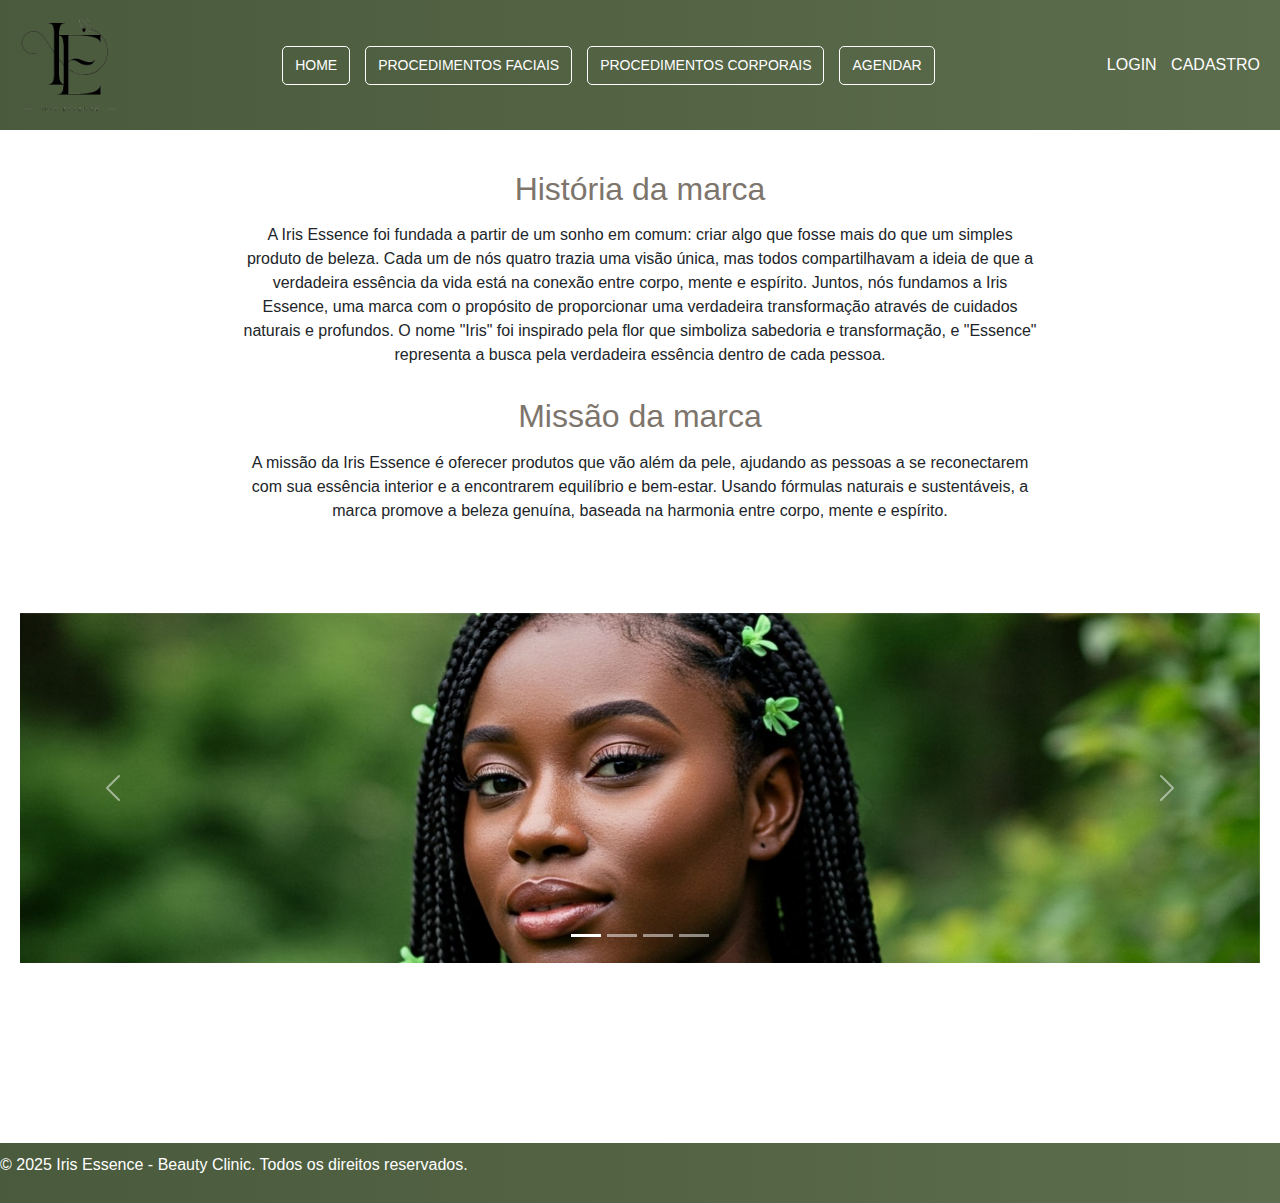
<file: html/index.html>
<!DOCTYPE html>
<html lang="pt-br">
<head>
    <meta charset="UTF-8">
    <meta name="viewport" content="width=device-width, initial-scale=1.0">
    <title>Iris Essence - Beauty Clinic</title>
    <link rel="stylesheet" href="https://cdn.jsdelivr.net/npm/bootstrap@5.3.0/dist/css/bootstrap.min.css">
    <style>
        html, body {
            height: 100%;
            margin: 0;
            font-family: Arial, sans-serif;
            background-color: white;
        }

        body {
            display: flex;
            flex-direction: column;
        }

        header, footer {
            background: linear-gradient(90deg, #4a5a3c, #5c6d4d);
            color: white;
            display: flex;
            align-items: center;
            justify-content: space-between;
            padding: 15px 20px;
            animation: gradientAnimation 6s infinite alternate ease-in-out;
        }

        @keyframes gradientAnimation {
            0% { background: linear-gradient(90deg, #4a5a3c, #5c6d4d); }
            100% { background: linear-gradient(90deg, #5c6d4d, #4a5a3c); }
        }

        .logo img {
            width: 100px;
            height: auto;
            display: block;
        }

        nav ul {
            list-style: none;
            display: flex;
            gap: 15px;
            padding: 0;
            margin: 0;
        }

        nav ul li {
            position: relative;
        }

        nav ul li a {
            color: white;
            text-decoration: none;
            padding: 8px 12px;
            border: 1px solid white;
            border-radius: 5px;
            background: transparent;
            display: inline-block;
            font-size: 14px;
            transition: all 0.3s ease;
        }

        nav ul li a:hover {
            background-color: rgba(255, 255, 255, 0.15);
            transform: scale(1.03);
        }

        .submenu {
            position: absolute;
            top: 35px;
            left: 0;
            background-color: rgba(92, 109, 77, 0.8); /* tom verde translúcido */
            border-radius: 10px;
            width: 200px;
            padding: 10px 0;
            opacity: 0;
            transform: translateY(8px);
            transition: all 0.3s ease;
            pointer-events: none;
            z-index: 10;
        }

        nav ul li:hover .submenu,
        .submenu:hover {
            display: block;
            opacity: 1;
            transform: translateY(0);
            pointer-events: auto;
        }

        .submenu a {
            display: block;
            padding: 10px;
            color: white;
            text-decoration: none;
            text-align: center;
            transition: all 0.3s ease;
            border-radius: 10px;
        }

        .submenu a:hover {
            background-color: rgba(255, 255, 255, 0.2);
            transform: scale(1.03);
        }

        .auth-links a {
            color: white;
            text-decoration: none;
            margin-left: 10px;
        }

        main {
            flex: 1;
            padding-bottom: 100px; /* espaço pro footer */
        }

        .about {
            text-align: center;
            padding: 40px 20px;
        }

        .about h2 {
            color: #7d756c;
            margin-bottom: 15px;
        }

        .about p {
            max-width: 800px;
            margin: 0 auto 30px auto;
        }

        .carousel-container {
            padding: 20px;
            margin-bottom: 60px; /* distância do footer */
        }

        .carousel {
            width: 100%;
            max-height: 350px;
            overflow: hidden;
        }

        .carousel img {
            width: 100%;
            height: auto;
            object-fit: cover;
        }

        footer {
            width: 100%;
            text-align: center;
            padding: 10px 0;
            background: linear-gradient(90deg, #4a5a3c, #5c6d4d);
            color: white;
        }
    </style>
</head>
<body>
    <header>
        <div class="logo">
            <img src="../imgs/logo.png" alt="Iris Essence Logo">
        </div>
        <nav>
            <ul>
                <li><a href="../html/index.html">HOME</a></li>
                <li>
                    <a href="#">PROCEDIMENTOS FACIAIS</a>
                    <div class="submenu">
                        <a href="#">Limpeza de Pele</a>
                        <a href="#">Peeling Químico</a>
                        <a href="#">Microagulhamento</a>
                        <a href="#">Rejuvenescimento</a>
                        <a href="#">Tratamento para Acne</a>
                    </div>
                </li>
                <li>
                    <a href="#">PROCEDIMENTOS CORPORAIS</a>
                    <div class="submenu">
                        <a href="../html/procedimentos.html">Massagem Modeladora</a>
                        <a href="#">Drenagem Linfática</a>
                        <a href="#">Radiofrequência</a>
                        <a href="#">Criolipólise</a>
                        <a href="#">Depilação a Laser</a>
                    </div>
                </li>
                <li><a href="../html/agendamento.html">AGENDAR</a></li>
            </ul>
        </nav>
        <div class="auth-links">
            <a href="#">LOGIN</a>
            <a href="../html/cadastro.html">CADASTRO</a>
        </div>
    </header>

    <main>
        <section class="about">
            <div class="history">
                <h2>História da marca</h2>
                <p>A Iris Essence foi fundada a partir de um sonho em comum: criar algo que fosse mais do que um simples produto de beleza. Cada um de nós quatro trazia uma visão única, mas todos compartilhavam a ideia de que a verdadeira essência da vida está na conexão entre corpo, mente e espírito. Juntos, nós fundamos a Iris Essence, uma marca com o propósito de proporcionar uma verdadeira transformação através de cuidados naturais e profundos. O nome "Iris" foi inspirado pela flor que simboliza sabedoria e transformação, e "Essence" representa a busca pela verdadeira essência dentro de cada pessoa.</p>
            </div>
            <div class="mission">
                <h2>Missão da marca</h2>
                <p>A missão da Iris Essence é oferecer produtos que vão além da pele, ajudando as pessoas a se reconectarem com sua essência interior e a encontrarem equilíbrio e bem-estar. Usando fórmulas naturais e sustentáveis, a marca promove a beleza genuína, baseada na harmonia entre corpo, mente e espírito.</p>
            </div>
        </section>

        <section class="carousel-container">
            <div id="carouselExampleIndicators" class="carousel slide" data-bs-ride="carousel">
                <div class="carousel-indicators">
                    <button type="button" data-bs-target="#carouselExampleIndicators" data-bs-slide-to="0" class="active" aria-current="true" aria-label="Slide 1"></button>
                    <button type="button" data-bs-target="#carouselExampleIndicators" data-bs-slide-to="1" aria-label="Slide 2"></button>
                    <button type="button" data-bs-target="#carouselExampleIndicators" data-bs-slide-to="2" aria-label="Slide 3"></button>
                    <button type="button" data-bs-target="#carouselExampleIndicators" data-bs-slide-to="3" aria-label="Slide 4"></button>
                </div>
                <div class="carousel-inner">
                    <div class="carousel-item active">
                        <img src="../imgs/img1.jpg" class="d-block w-100" alt="Imagem 1">
                    </div>
                    <div class="carousel-item">
                        <img src="../imgs/img2.jpg" class="d-block w-100" alt="Imagem 2">
                    </div>
                    <div class="carousel-item">
                        <img src="../imgs/img3.jpg" class="d-block w-100" alt="Imagem 3">
                    </div>
                    <div class="carousel-item">
                        <img src="../imgs/img4.jpg" class="d-block w-100" alt="Imagem 4">
                    </div>
                </div>
                <button class="carousel-control-prev" type="button" data-bs-target="#carouselExampleIndicators" data-bs-slide="prev">
                    <span class="carousel-control-prev-icon" aria-hidden="true"></span>
                    <span class="visually-hidden">Anterior</span>
                </button>
                <button class="carousel-control-next" type="button" data-bs-target="#carouselExampleIndicators" data-bs-slide="next">
                    <span class="carousel-control-next-icon" aria-hidden="true"></span>
                    <span class="visually-hidden">Próximo</span>
                </button>
            </div>
        </section>
    </main>

    <footer>
        <p>&copy; 2025 Iris Essence - Beauty Clinic. Todos os direitos reservados.</p>
    </footer>

    <script src="https://cdn.jsdelivr.net/npm/bootstrap@5.3.0/dist/js/bootstrap.bundle.min.js"></script>
</body>
</html>
</file>
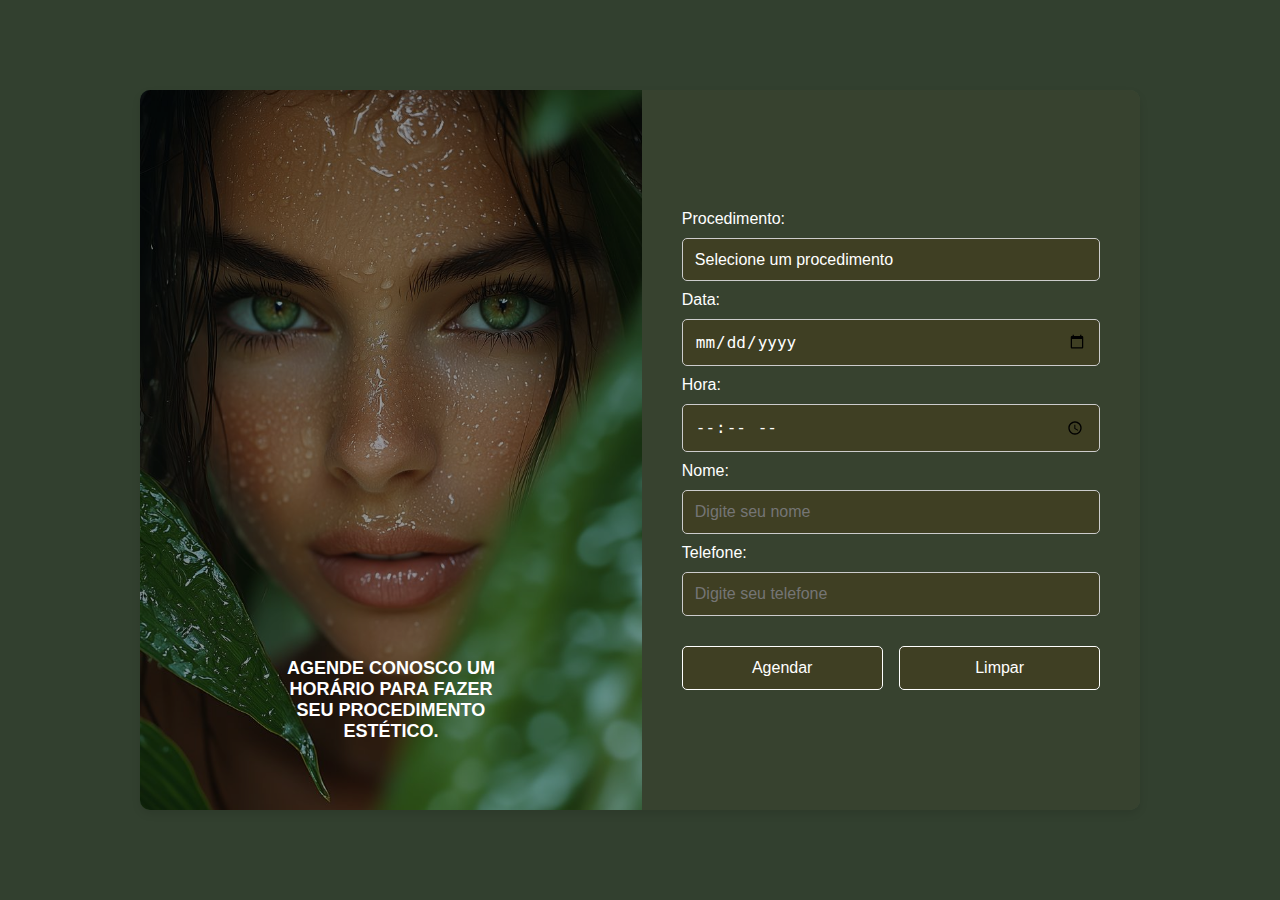
<file: html/agendamento.html>
<!DOCTYPE html>
<html lang="pt-BR">
<head>
  <meta charset="UTF-8">
  <title>Agendamento de Procedimento Estético</title>
  <link rel="stylesheet" href="../css/agendamento.css">
</head>
<body>
  <div class="container">
    <div class="imagem">
      <div class="frase">
        <p>AGENDE CONOSCO UM HORÁRIO PARA FAZER SEU PROCEDIMENTO ESTÉTICO.</p>
      </div>
    </div>
    <div class="formulario">
      <form>
        <label for="procedimento">Procedimento:</label>
        <div class="custom-select">
          <select id="procedimento" name="procedimento" required>
            <option value="" disabled selected>Selecione um procedimento</option>
            <optgroup label="Procedimentos Faciais">
              <option value="limpeza_pele">Limpeza de Pele</option>
              <option value="peeling">Peeling</option>
              <option value="botox">Aplicação de Botox</option>
            </optgroup>
            <optgroup label="Procedimentos Corporais">
              <option value="drenagem">Drenagem Linfática</option>
              <option value="massagem_modeladora">Massagem Modeladora</option>
              <option value="crioterapia">Crioterapia</option>
            </optgroup>
          </select>
        </div>
        <label for="data">Data:</label>
        <input type="date" id="data" name="data" required>
        <label for="hora">Hora:</label>
        <input type="time" id="hora" name="hora" required>
        <label for="nome">Nome:</label>
        <input type="text" id="nome" name="nome" placeholder="Digite seu nome" required>
        <label for="telefone">Telefone:</label>
        <input type="tel" id="telefone" name="telefone" placeholder="Digite seu telefone" required>
        <div class="botoes">
          <button class="botao_agendamento" type="submit">Agendar</button>
          <button class="botao_limpeza" type="reset">Limpar</button>
        </div>
      </form>
    </div>
  </div>
</body>
</html>
</file>
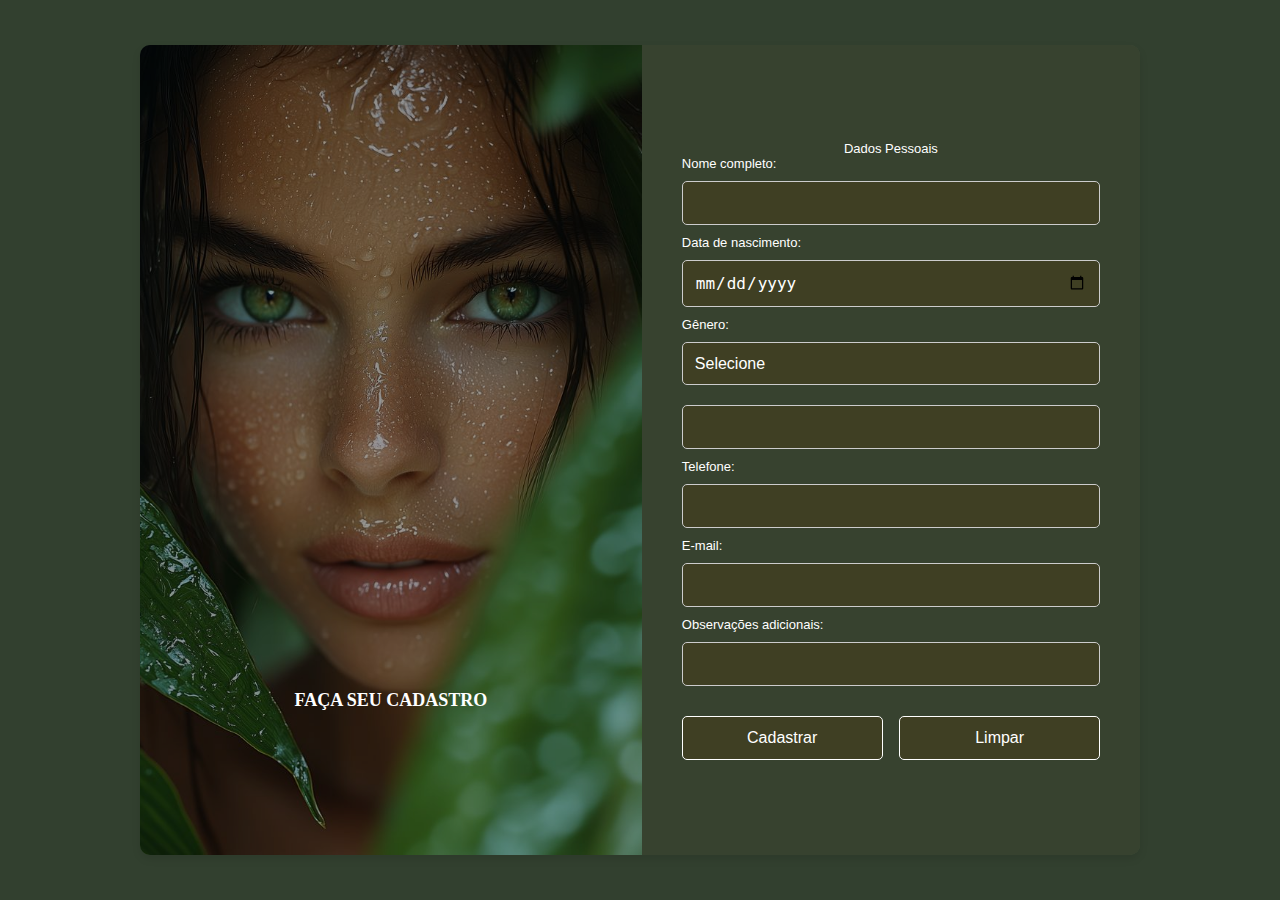
<file: html/cadastro.html>
<!DOCTYPE html>
<html lang="pt-BR">
<head>
  <meta charset="UTF-8">
  <title>Cadastro - Clínica Estética</title>
  <link rel="stylesheet" href="../css/cadastro.css">
</head>
<body>
  <div class="container">
    <div class="imagem">
      <div class="frase">
        <p>FAÇA SEU CADASTRO</p>
      </div>
    </div>

    <div class="formulario">
      <form action="#" method="post">
          <legend>Dados Pessoais</legend>

            <tr>
              <td><label for="nome">Nome completo:</label></td>
              <td><input type="text" id="nome" name="nome" required maxlength="30"></td>
            </tr>

            <tr>
              <td><label for="nascimento">Data de nascimento:</label></td>
              <td><input type="date" id="nascimento" name="nascimento" required></td>
            </tr>

            <tr>
              <td><label>Gênero:</label></td>
              <td>
                <select id="genero" name="genero" value="feminino" required>
                <label for="feminino">Feminino</label>
                <option value="">Selecione</option>
                <option value="feminino">Feminino</option>
                <option value="masculino">Masculino</option>
              </td>
            </tr>

            <tr>
                <td><label for="cpf">CPF:</label></td>
                <td><input type="text" id="cpf" name="cpf" required maxlength="14"></td>
              </tr>
  
            <tr>
              <td><label for="telefone">Telefone:</label></td>
              <td><input type="tel" id="telefone" name="telefone" required maxlength="15"></td>
            </tr>

            <tr>
              <td><label for="email">E-mail:</label></td>
              <td><input type="email" id="email" name="email" required></td>
            </tr>

            <tr>
              <td><label for="obs">Observações adicionais:</label></td>
              <td><input type="text" id="obs" name="obs" maxlength="100"></td>
            </tr>

            <div class="botoes">
                <button class="botao_cadastro" type="submit">Cadastrar</button>
                <button class="botao_limpeza" type="reset">Limpar</button>
              </div>
      </form>
    </div>
  </div>
</body>
</html>
</file>
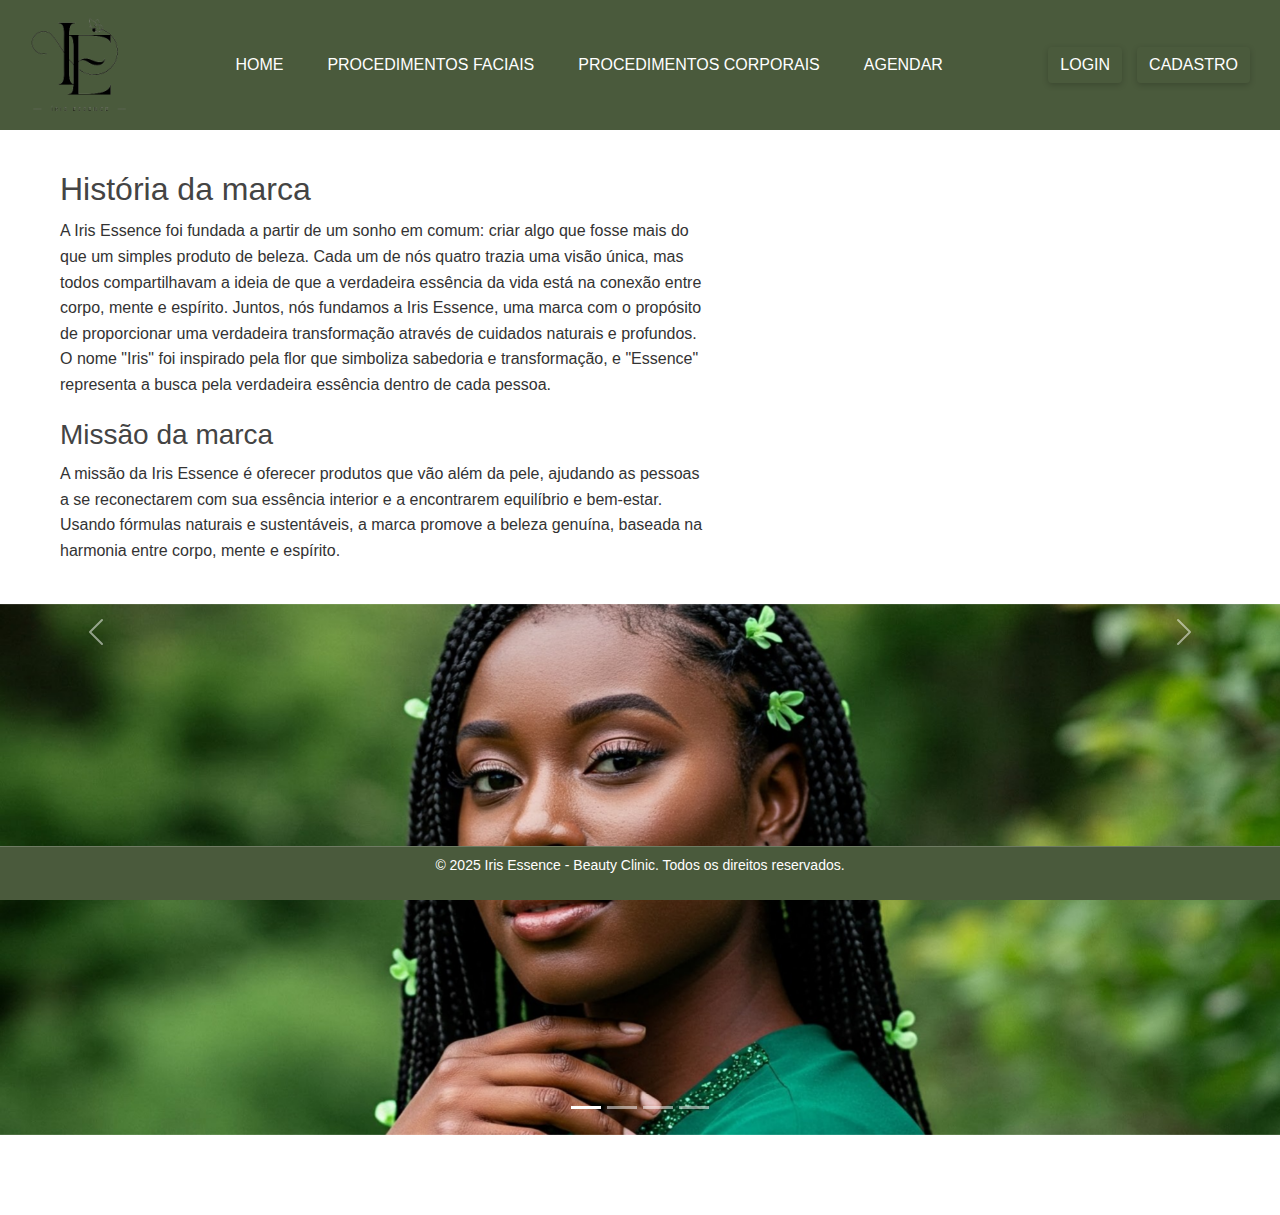
<file: html/indexa.html>
<!DOCTYPE html>
<html lang="pt-br">
<head>
  <meta charset="UTF-8">
  <meta name="viewport" content="width=device-width, initial-scale=1.0">
  <title>Iris Essence - Beauty Clinic</title>
  <link rel="stylesheet" href="https://cdn.jsdelivr.net/npm/bootstrap@5.3.0/dist/css/bootstrap.min.css">
  <link rel="stylesheet" href="../css/estilo.css">
</head>
<body>
  <header>
    <div class="logo">
        <img src="../imgs/logo.png" alt="Iris Essence" />
    </div>
    <nav>
        <ul>
            <li><a href="../html/index.html">HOME</a></li>
            <li>
                <a href="#">PROCEDIMENTOS FACIAIS</a>
                <div class="submenu">
                    <a href="#">Limpeza de Pele</a>
                    <a href="#">Peeling Químico</a>
                    <a href="#">Microagulhamento</a>
                    <a href="#">Rejuvenescimento</a>
                    <a href="#">Tratamento para Acne</a>
                </div>
            </li>
            <li>
                <a href="#">PROCEDIMENTOS CORPORAIS</a>
                <div class="submenu">
                    <a href="procedimentos.html">Massagem Modeladora</a>
                    <a href="#">Drenagem Linfática</a>
                    <a href="#">Radiofrequência</a>
                    <a href="#">Criolipólise</a>
                    <a href="#">Depilação a Laser</a>
                </div>
            </li>
            <li><a href="../html/agendamento.html">AGENDAR</a></li>
        </ul>
    </nav>
    <div class="login">
        <a href="#">LOGIN</a>
        <a href="../html/cadastro.html">CADASTRO</a>
    </div>
  </header>

  <div class="conteudo-flex">
      <div class="main">
        <h2>História da marca</h2>
        <p>A Iris Essence foi fundada a partir de um sonho em comum: criar algo que fosse mais do que um simples produto de beleza. Cada um de nós quatro trazia uma visão única, mas todos compartilhavam a ideia de que a verdadeira essência da vida está na conexão entre corpo, mente e espírito. Juntos, nós fundamos a Iris Essence, uma marca com o propósito de proporcionar uma verdadeira transformação através de cuidados naturais e profundos. O nome "Iris" foi inspirado pela flor que simboliza sabedoria e transformação, e "Essence" representa a busca pela verdadeira essência dentro de cada pessoa.</p>

        <h3>Missão da marca</h3>
        <p>A missão da Iris Essence é oferecer produtos que vão além da pele, ajudando as pessoas a se reconectarem com sua essência interior e a encontrarem equilíbrio e bem-estar. Usando fórmulas naturais e sustentáveis, a marca promove a beleza genuína, baseada na harmonia entre corpo, mente e espírito.</p>
      </div>
  </div>


  <section class="carousel-container">
    <div id="carouselExampleIndicators" class="carousel slide" data-bs-ride="carousel">
        <div class="carousel-indicators">
            <button type="button" data-bs-target="#carouselExampleIndicators" data-bs-slide-to="0" class="active" aria-current="true" aria-label="Slide 1"></button>
            <button type="button" data-bs-target="#carouselExampleIndicators" data-bs-slide-to="1" aria-label="Slide 2"></button>
            <button type="button" data-bs-target="#carouselExampleIndicators" data-bs-slide-to="2" aria-label="Slide 3"></button>
            <button type="button" data-bs-target="#carouselExampleIndicators" data-bs-slide-to="3" aria-label="Slide 4"></button>
        </div>
        <div class="carousel-inner">
            <div class="carousel-item active">
                <img src="../imgs/img1.jpg" class="d-block w-100" alt="Imagem 1">
            </div>
            <div class="carousel-item">
                <img src="../imgs/img2.jpg" class="d-block w-100" alt="Imagem 2">
            </div>
            <div class="carousel-item">
                <img src="../imgs/img3.jpg" class="d-block w-100" alt="Imagem 3">
            </div>
            <div class="carousel-item">
                <img src="../imgs/img4.jpg" class="d-block w-100" alt="Imagem 4">
            </div>
        </div>
        <button class="carousel-control-prev" type="button" data-bs-target="#carouselExampleIndicators" data-bs-slide="prev">
            <span class="carousel-control-prev-icon" aria-hidden="true"></span>
            <span class="visually-hidden">Anterior</span>
        </button>
        <button class="carousel-control-next" type="button" data-bs-target="#carouselExampleIndicators" data-bs-slide="next">
            <span class="carousel-control-next-icon" aria-hidden="true"></span>
            <span class="visually-hidden">Próximo</span>
        </button>
    </div>
</section>

<footer>
    <p>&copy; 2025 Iris Essence - Beauty Clinic. Todos os direitos reservados.</p>
</footer>
    <script src="https://cdn.jsdelivr.net/npm/bootstrap@5.3.0/dist/js/bootstrap.bundle.min.js"></script>
</body>
</html>
</file>
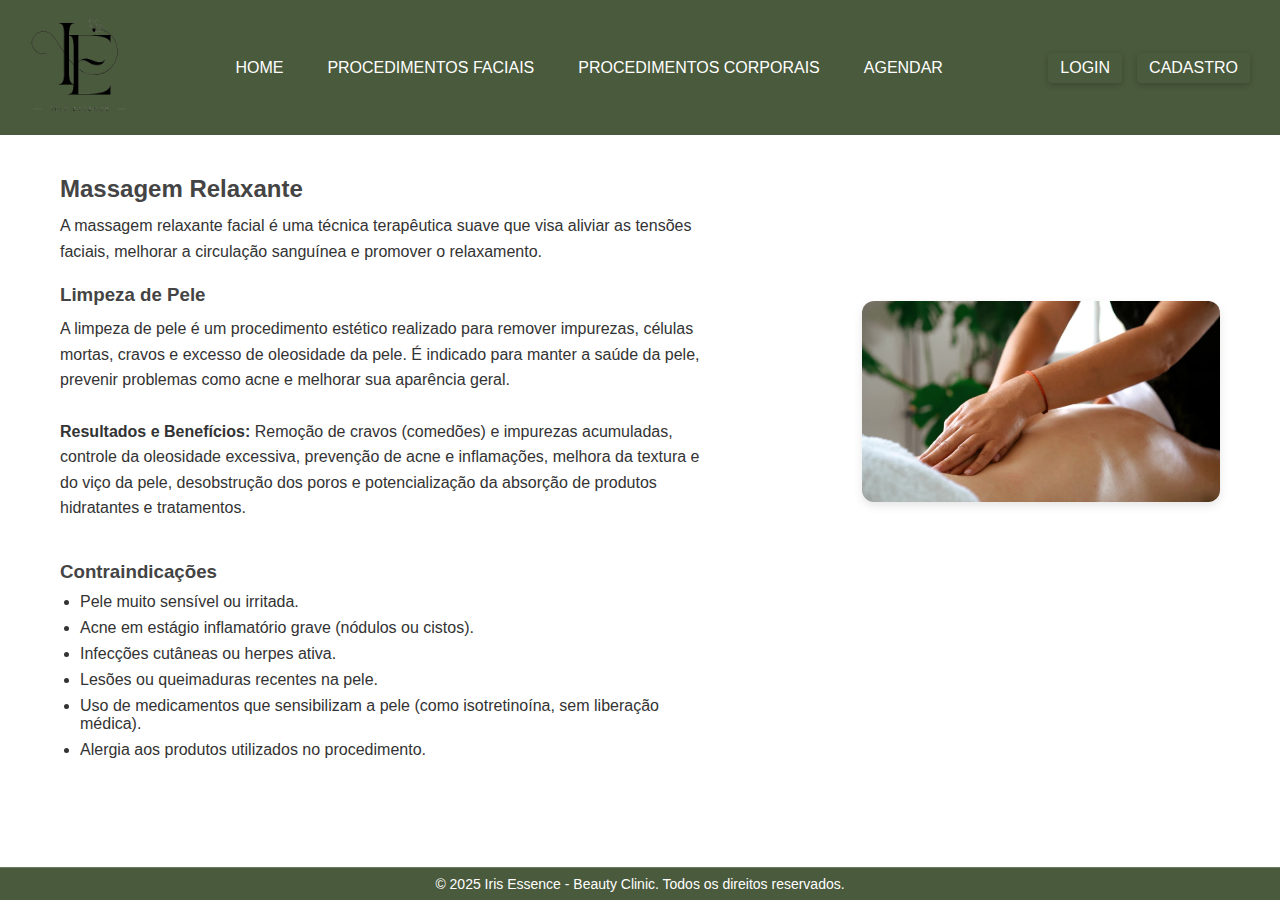
<file: html/procedimentos.html>
<!DOCTYPE html>
<html lang="pt-br">
<head>
  <meta charset="UTF-8">
  <meta name="viewport" content="width=device-width, initial-scale=1.0">
  <title>Procedimentos Estéticos</title>
  <link rel="stylesheet" href="../css/procedimento.css">
</head>
<body>
  <header>
    <div class="logo">
        <img src="../imgs/logo.png" alt="Iris Essence" />
    </div>
    <nav>
        <ul>
            <li><a href="../html/index.html">HOME</a></li>
            <li>
                <a href="#">PROCEDIMENTOS FACIAIS</a>
                <div class="submenu">
                    <a href="#">Limpeza de Pele</a>
                    <a href="#">Peeling Químico</a>
                    <a href="#">Microagulhamento</a>
                    <a href="#">Rejuvenescimento</a>
                    <a href="#">Tratamento para Acne</a>
                </div>
            </li>
            <li>
                <a href="#">PROCEDIMENTOS CORPORAIS</a>
                <div class="submenu">
                    <a href="#">Massagem Modeladora</a>
                    <a href="#">Drenagem Linfática</a>
                    <a href="#">Radiofrequência</a>
                    <a href="#">Criolipólise</a>
                    <a href="#">Depilação a Laser</a>
                </div>
            </li>
            <li><a href="../html/agendamento.html">AGENDAR</a></li>
        </ul>
    </nav>
    <div class="login">
        <a href="#">LOGIN</a>
        <a href="../html/cadastro.html">CADASTRO</a>
    </div>
  </header>

  <div class="conteudo-flex">
      <div class="main">
        <h2>Massagem Relaxante</h2>
        <p>A massagem relaxante facial é uma técnica terapêutica suave que visa aliviar as tensões faciais, melhorar a circulação sanguínea e promover o relaxamento.</p>

        <h3>Limpeza de Pele</h3>
        <p>
          A limpeza de pele é um procedimento estético realizado para remover impurezas, células mortas, cravos e excesso de oleosidade da pele.
          É indicado para manter a saúde da pele, prevenir problemas como acne e melhorar sua aparência geral.
          <br><br>
          <strong>Resultados e Benefícios:</strong> Remoção de cravos (comedões) e impurezas acumuladas, controle da oleosidade excessiva, prevenção de acne e inflamações, melhora da textura e do viço da pele, desobstrução dos poros e potencialização da absorção de produtos hidratantes e tratamentos.
        </p>
      </div>
  </div>

      <div class="texto">
        <h3>Contraindicações</h3>
        <ul class="lista">
          <li>Pele muito sensível ou irritada.</li>
          <li>Acne em estágio inflamatório grave (nódulos ou cistos).</li>
          <li>Infecções cutâneas ou herpes ativa.</li>
          <li>Lesões ou queimaduras recentes na pele.</li>
          <li>Uso de medicamentos que sensibilizam a pele (como isotretinoína, sem liberação médica).</li>
          <li>Alergia aos produtos utilizados no procedimento.</li>
        </ul>
      </div>

    <div class="imagem-lateral">
      <img src="../imgs/massagemrelaxante.jpg" alt="Imagem de procedimento estético">
    </div>

    <footer>
        <p>&copy; 2025 Iris Essence - Beauty Clinic. Todos os direitos reservados.</p>
    </footer>
</body>
</html>
</file>
<file: css/agendamento.css>
/* Reset de margens e paddings */
* {
  margin: 0;
  padding: 0;
  box-sizing: border-box;
}

/* Corpo da página */
body {
  font-family: Arial, sans-serif;
  height: 100vh;
  background: #32402f; /* Cor de fundo principal */
  display: flex;
  justify-content: center;
  align-items: center;
}

/* Container principal */
.container {
  display: flex;
  width: 80%;
  max-width: 1000px;
  height: 80%;
  background: #3f503b; /* Tom levemente mais claro para o contêiner */
  border-radius: 10px;
  overflow: hidden;
  box-shadow: 0 4px 8px rgba(0,0,0,0.1);
}

/* Lado esquerdo - Imagem */
.imagem {
  flex: 1.2;
  background: url('../imgs/foto_cadastro.jpg') no-repeat center center;
  background-size: cover;
  position: relative;
}

/* Sobreposição escura */
.imagem::before {
  content: "";
  position: absolute;
  top: 0; left: 0;
  width: 100%;
  height: 100%;
  background: rgba(0, 0, 0, 0.4);
}

/* Texto sobre a imagem */
.frase {
  position: absolute;
  top: 50%;
  left: 50%;
  transform: translate(-50%, -50%);
  color: white;
  text-align: center;
  z-index: 1;
  padding: 0 20px;
}

.frase p {
  font-size: 18px;
  font-weight: bold;
  margin-top: 500px;
}

/* Lado direito - Formulário */
.formulario {
  flex: 1;
  background: #37422f; /* Tom intermediário para o fundo do formulário */
  padding: 40px;
  display: flex;
  flex-direction: column;
  justify-content: center;
  color: white;
}

/* Campos de entrada e seleção */
input, select {
  width: 100%;
  padding: 12px;
  margin: 10px 0;
  border: 1px solid #ccc;
  border-radius: 5px;
  background: #3f3f23; /* Verde mais vibrante para os campos */
  color: white;
  font-size: 16px;
}

/* Estilização específica para o select */
select {
  appearance: none;
  background: #3f3f23; 
  background-position: right 10px center;
  background-size: 18px;
  padding-right: 40px;
}

/* Botões */
.botoes {
  display: flex;
  justify-content: space-between;
  margin-top: 20px;
}

.botao_agendamento, .botao_limpeza {
  padding: 12px 24px;
  border: 1px solid white;
  background: #3f3f23;; /* Mantendo a consistência com os campos de entrada */
  color: white;
  cursor: pointer;
  border-radius: 5px;
  font-size: 16px;
  width: 48%;
  transition: background 0.3s, transform 0.2s;
}

.botao_agendamento:hover, .botao_limpeza:hover {
  background: #6b8e23; /* Tom mais claro ao passar o mouse */
  transform: scale(1.05);
}
</file>
<file: css/cadastro.css>
/* Reset de margens e paddings */
* {
    margin: 0;
    padding: 0;
    box-sizing: border-box;
  }

  legend{
    text-align: center;
  }
  
  /* Corpo da página */
  body {
    font-family: Arial, sans-serif;
    height: 100vh;
    background: #32402f; /* Cor de fundo principal */
    display: flex;
    justify-content: center;
    align-items: center;
  }
  
  /* Container principal */
  .container {
    display: flex;
    width: 80%;
    max-width: 1000px;
    height: 90%;
    background: #3f503b; /* Tom levemente mais claro para o contêiner */
    border-radius: 10px;
    overflow: hidden;
    box-shadow: 0 4px 8px rgba(0,0,0,0.1);
  }
  
  /* Lado esquerdo - Imagem */
  .imagem {
    flex: 1.2;
    background: url('../imgs/foto_cadastro.jpg') no-repeat center center;
    background-size: cover;
    position: relative;
  }
  
  /* Sobreposição escura */
  .imagem::before {
    content: "";
    position: absolute;
    top: 0; left: 0;
    width: 100%;
    height: 100%;
    background: rgba(0, 0, 0, 0.4);
  }
  
  /* Texto sobre a imagem */
  .frase {
    position: absolute;
    top: 50%;
    left: 50%;
    transform: translate(-50%, -50%);
    color: white;
    text-align: center;
    z-index: 1;
    padding: 0 20px;
    font-family: 'Times New Roman', Times, serif;
  }
  
  .frase p {
    font-size: 18px;
    font-weight: bold;
    margin-top: 500px;
  }
  
  /* Lado direito - Formulário */
  .formulario {
    flex: 1;
    background: #37422f; /* Tom intermediário para o fundo do formulário */
    padding: 40px;
    display: flex;
    flex-direction: column;
    justify-content: center;
    color: white;
    font-size: 13px;
  }
  
  /* Campos de entrada e seleção */
  input, select {
    width: 100%;
    padding: 12px;
    margin: 10px 0;
    border: 1px solid #ccc;
    border-radius: 5px;
    background: #3f3f23; /* Verde mais vibrante para os campos */
    color: white;
    font-size: 16px;
  }
  
  /* Estilização específica para o select */
  select {
    appearance: none;
    background: #3f3f23; 
    background-position: right 10px center;
    background-size: 18px;
    padding-right: 40px;
  }
  
  /* Botões */
  .botoes {
    display: flex;
    justify-content: space-between;
    margin-top: 20px;
  }
  
  .botao_cadastro, .botao_limpeza {
    padding: 12px 24px;
    border: 1px solid white;
    background: #3f3f23;; /* Mantendo a consistência com os campos de entrada */
    color: white;
    cursor: pointer;
    border-radius: 5px;
    font-size: 16px;
    width: 48%;
    transition: background 0.3s, transform 0.2s;
  }
  
  .botao_cadastro:hover, .botao_limpeza:hover {
    background: #6b8e23; /* Tom mais claro ao passar o mouse */
    transform: scale(1.05);
  }
</file>
<file: css/estilo.css>
/* Reset básico */
* {
    margin: 0;
    padding: 0;
    box-sizing: border-box;
  }
  
  body {
    font-family: 'Arial', sans-serif;
    background-color: #fff;
    color: #333;
    padding-bottom: 60px;
    margin: 0;
    padding: 0 0 80px 0; /* deixa espaço suficiente para o footer */
  }
  
  /* Cabeçalho */
  header {
    background-color: #4a5a3c;
    color: #fff;
    padding: 15px 30px;
    display: flex;
    justify-content: space-between;
    align-items: center;
    flex-wrap: wrap;
  }
  
  .logo {
    font-size: 20px;
    font-weight: bold;
    letter-spacing: 1px;
  }

  .logo img {
    height: 100px; /* Ajuste conforme o tamanho da imagem */
  }
  
  nav ul {
    list-style: none;
    display: flex;
    gap: 20px;
    margin: 0;
    padding: 0;
    align-items: center;
  }
  
  nav ul li {
    position: relative;
  }
  
  nav a {
    color: #fff;
    text-decoration: none;
    padding: 8px 12px;
    display: block;
    transition: background-color 0.3s;
  }
  
  nav .submenu {
    display: none;
    position: absolute;
    top: 100%;
    left: 0;
    background-color:rgba(92, 109, 77, 0.8);;
    border-radius: 6px;
    box-shadow: 0 2px 6px rgb(253, 253, 253);
    z-index: 999;
    min-width: 200px;
  }
  
  nav ul li:hover .submenu {
    display: flex;
    flex-direction: column;
  }

  footer {
        position: fixed;
        bottom: 0;
        left: 0;
        width: 100%;
        background-color: #4a5a3c;
        color: #fff;
        text-align: center;
        padding: 8px 20px;
        font-size: 14px;
        border-top: 1px solid #ffffff33;
        z-index: 100;
      }
  
  
  .submenu a {
    color: #ffffff;
    padding: 10px 15px;
  }
  
  .submenu a:hover {
    background-color:rgba(255, 255, 255, 0.15);
    border-radius: 6px;
  }
  
  .login {
    display: flex;
    gap: 15px;
  }
  
  .login a {
    color: #fff;
    text-decoration: none;
    padding: 6px 12px;
    border-radius: 4px;
    box-shadow: 0 2px 6px rgba(0,0,0,0.2);
  }
  
  /* Conteúdo principal */
  .main {
    padding: 40px 60px 20px;
    max-width: 60%;
    float: left;
  }
  
  .main h2,
  .main h3 {
    margin-bottom: 10px;
    color: #444;
  }
  
  .main p {
    margin-bottom: 20px;
    line-height: 1.6;
  }
  
  /* Texto complementar */
  .texto {
    padding: 0 60px 40px;
    max-width: 60%;
    float: left;
    flex: 1;
    min-width: 300px;
  }
  
  .texto h3 {
    margin-bottom: 10px;
    color: #444;
  }
  
  .lista {
    padding-left: 20px;
  }
  
  .lista li {
    margin-bottom: 8px;
  }
  
  /* Imagem lateral */
  .imagem-lateral {
    float: right;
    width: 35%;
    padding: 40px 60px;
    text-align: center;
  }

  .imagem-lateral {
    position: relative;
    margin-top: -300px; /* puxa a imagem mais pra cima */
    text-align: center;
    padding-right: 30px;
  }
  
  .imagem-lateral img {
    width: 100%;
    max-width: 550px;
    border-radius: 12px;
    box-shadow: 0 4px 10px rgba(0, 0, 0, 0.1);
    margin-left: -60px;
   
  }
</file>
<file: css/procedimento.css>
/* Reset básico */
* {
    margin: 0;
    padding: 0;
    box-sizing: border-box;
  }
  
  body {
    font-family: 'Arial', sans-serif;
    background-color: #fff;
    color: #333;
    padding-bottom: 60px;
    margin: 0;
    padding: 0 0 80px 0; /* deixa espaço suficiente para o footer */
  }
  
  /* Cabeçalho */
  header {
    background-color: #4a5a3c;
    color: #fff;
    padding: 15px 30px;
    display: flex;
    justify-content: space-between;
    align-items: center;
    flex-wrap: wrap;
  }
  
  .logo {
    font-size: 20px;
    font-weight: bold;
    letter-spacing: 1px;
  }

  .logo img {
    height: 100px; /* Ajuste conforme o tamanho da imagem */
  }
  
  nav ul {
    list-style: none;
    display: flex;
    gap: 20px;
    margin: 0;
    padding: 0;
    align-items: center;
  }
  
  nav ul li {
    position: relative;
  }
  
  nav a {
    color: #fff;
    text-decoration: none;
    padding: 8px 12px;
    display: block;
    transition: background-color 0.3s;
  }
  
  nav .submenu {
    display: none;
    position: absolute;
    top: 100%;
    left: 0;
    background-color:rgba(92, 109, 77, 0.8);;
    border-radius: 6px;
    box-shadow: 0 2px 6px rgb(253, 253, 253);
    z-index: 999;
    min-width: 200px;
  }
  
  nav ul li:hover .submenu {
    display: flex;
    flex-direction: column;
  }

  footer {
        position: fixed;
        bottom: 0;
        left: 0;
        width: 100%;
        background-color: #4a5a3c;
        color: #fff;
        text-align: center;
        padding: 8px 20px;
        font-size: 14px;
        border-top: 1px solid #ffffff33;
        z-index: 100;
      }
  
  
  .submenu a {
    color: #ffffff;
    padding: 10px 15px;
  }
  
  .submenu a:hover {
    background-color:rgba(255, 255, 255, 0.15);
    border-radius: 6px;
  }
  
  .login {
    display: flex;
    gap: 15px;
  }
  
  .login a {
    color: #fff;
    text-decoration: none;
    padding: 6px 12px;
    border-radius: 4px;
    box-shadow: 0 2px 6px rgba(0,0,0,0.2);
  }
  
  /* Conteúdo principal */
  .main {
    padding: 40px 60px 20px;
    max-width: 60%;
    float: left;
  }
  
  .main h2,
  .main h3 {
    margin-bottom: 10px;
    color: #444;
  }
  
  .main p {
    margin-bottom: 20px;
    line-height: 1.6;
  }
  
  /* Texto complementar */
  .texto {
    padding: 0 60px 40px;
    max-width: 60%;
    float: left;
    flex: 1;
    min-width: 300px;
  }
  
  .texto h3 {
    margin-bottom: 10px;
    color: #444;
  }
  
  .lista {
    padding-left: 20px;
  }
  
  .lista li {
    margin-bottom: 8px;
  }
  
  /* Imagem lateral */
  .imagem-lateral {
    float: right;
    width: 35%;
    padding: 40px 60px;
    text-align: center;
  }

  .imagem-lateral {
    position: relative;
    margin-top: -300px; /* puxa a imagem mais pra cima */
    text-align: center;
    padding-right: 30px;
  }
  
  .imagem-lateral img {
    width: 100%;
    max-width: 550px;
    border-radius: 12px;
    box-shadow: 0 4px 10px rgba(0, 0, 0, 0.1);
    margin-left: -60px;
   
  }
</file>
